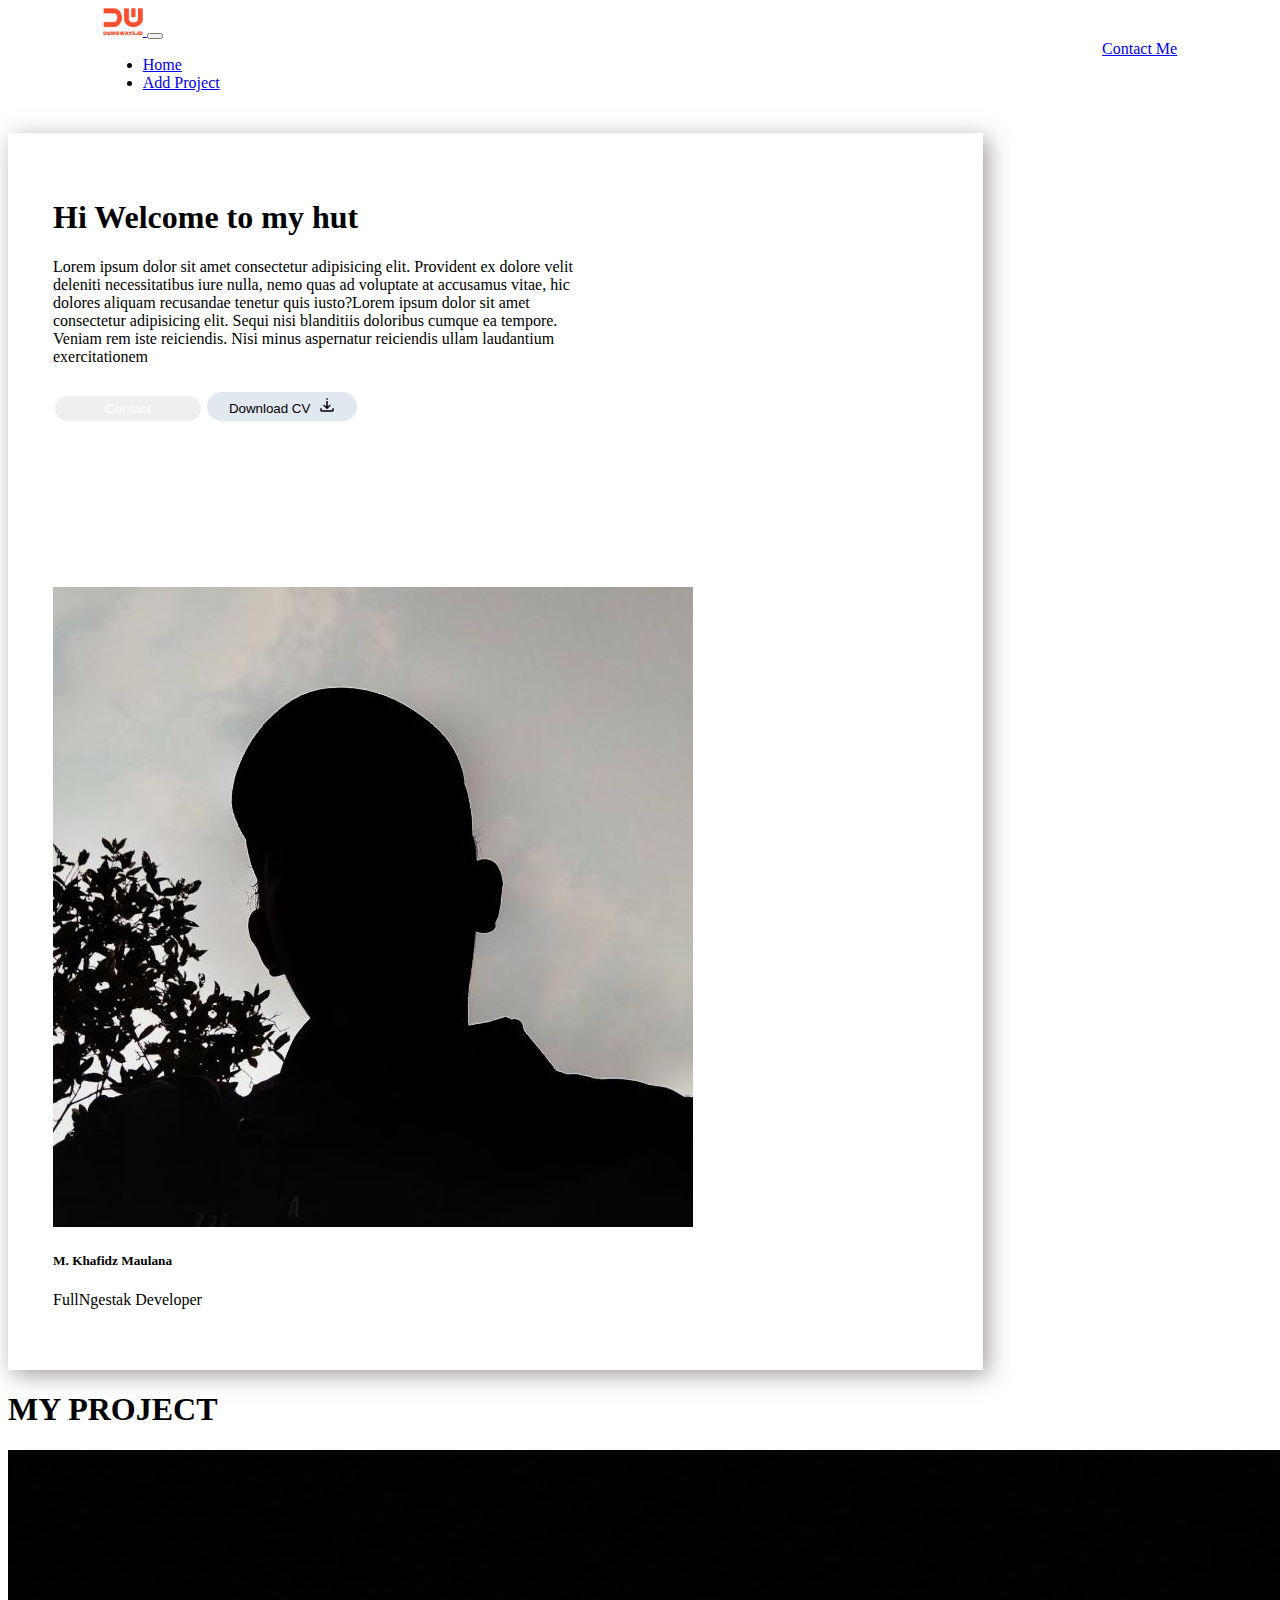
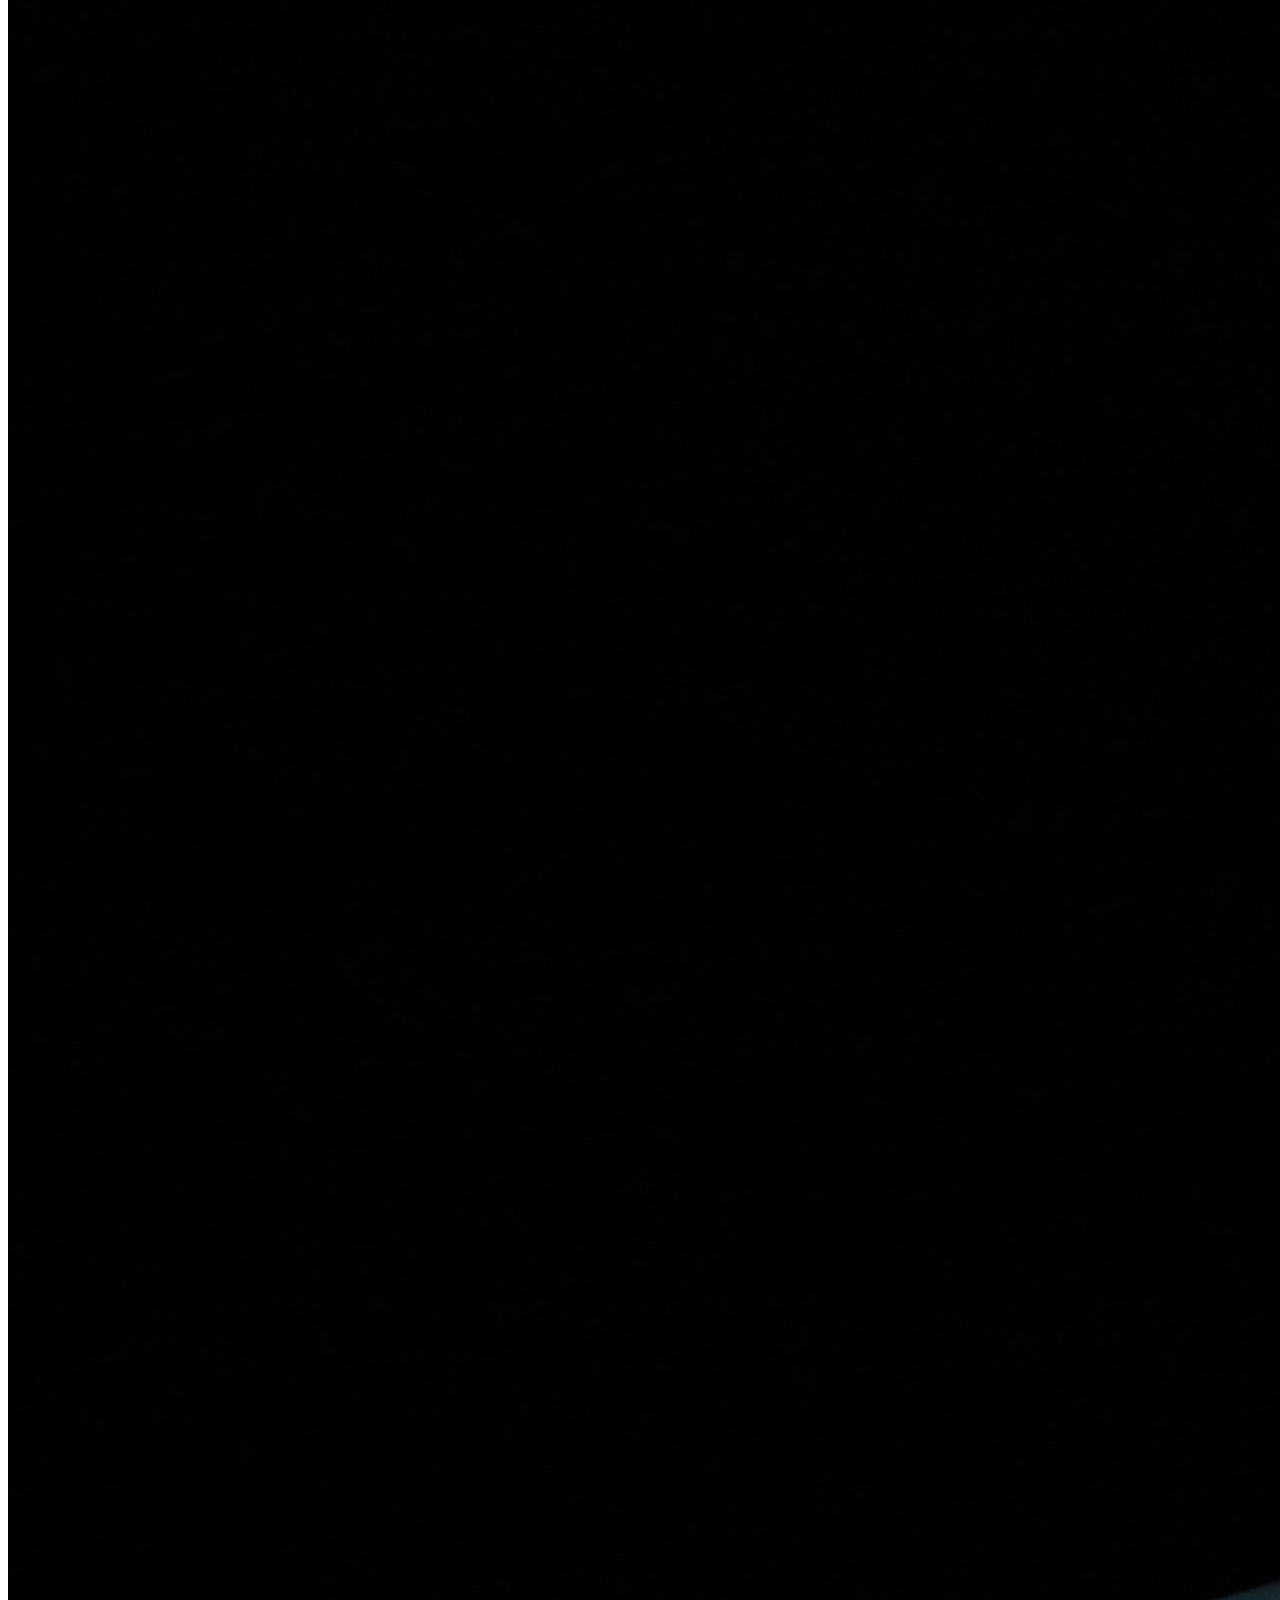
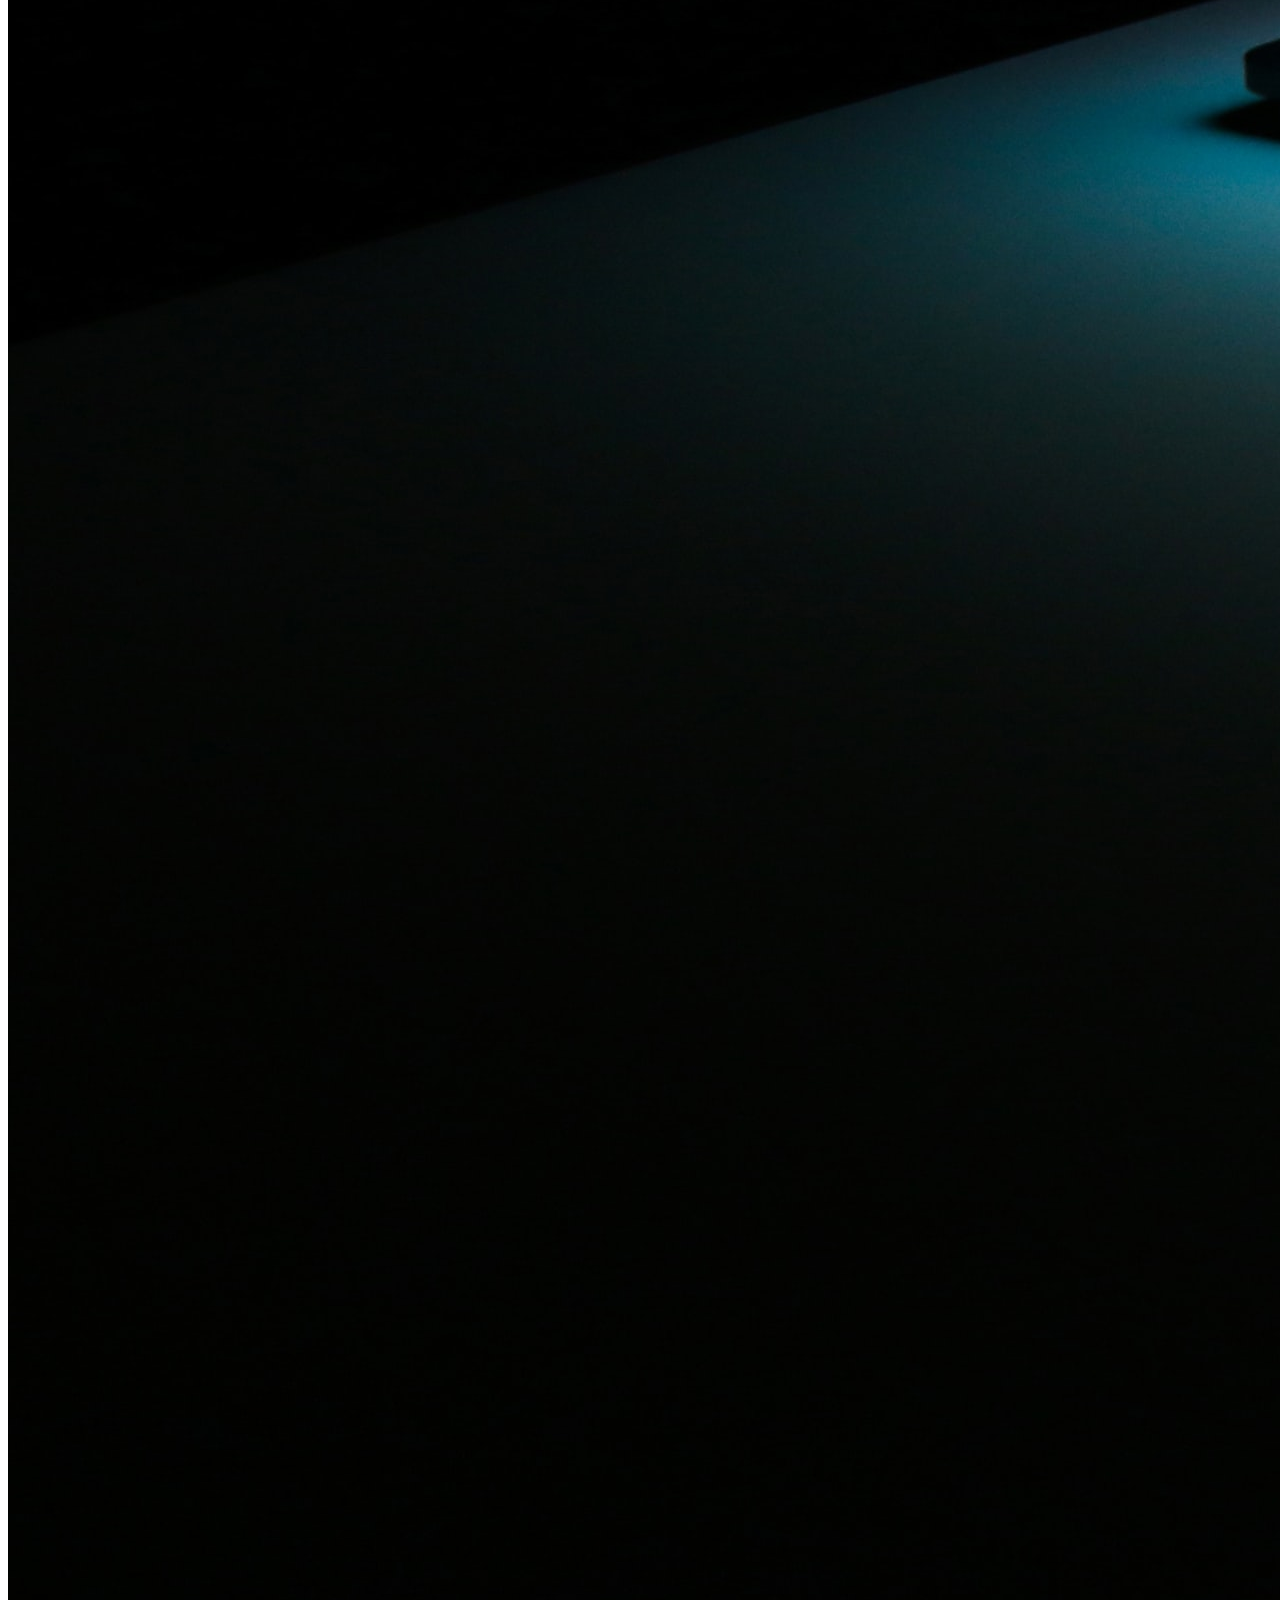
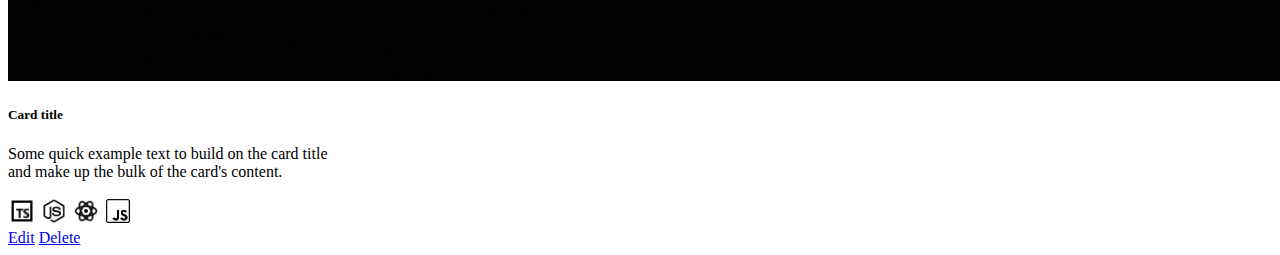
<file: views/index.html>
<!doctype html>
<html>
    <head>
        <meta charset="utf-8">
        <meta name="viewport" content="width=device-width, initial-scale=1">
        <title>Bootstrap demo</title>
        <link href="https://cdn.jsdelivr.net/npm/bootstrap@5.2.3/dist/css/bootstrap.min.css" rel="stylesheet" integrity="sha384-rbsA2VBKQhggwzxH7pPCaAqO46MgnOM80zW1RWuH61DGLwZJEdK2Kadq2F9CUG65" crossorigin="anonymous">
        <link rel="stylesheet" href="../public/css/home.css">
    </head>
    <body>

        <nav class="navbar navbar-expand-lg bg-light">
            <div class="container-fluid">
                <a class="navbar-brand" href="#">
                    <img src="../public/img/logo.png" alt="Logo" width="40" class="d-inline-block align-text-top">
                </a>
                <button class="navbar-toggler" type="button" data-bs-toggle="collapse" data-bs-target="#navbarNav" aria-controls="navbarNav" aria-expanded="false" aria-label="Toggle navigation">
                    <span class="navbar-toggler-icon"></span>
                </button>
                <div class="list-nav collapse navbar-collapse" id="navbarNav">
                    <ul class="navbar-nav">
                        <li class="nav-item">
                            <a class="nav-link active" aria-current="page" href="/">Home</a>
                        </li>
                        <li class="nav-item">
                            <a class="nav-link active" href="/project">Add Project</a>
                        </li>
                    </ul>
                    <a class="wasd btn text-white bg-dark" href="/contact" role="button">Contact Me</a>
                </div>
            </div>
        </nav>

        <div class="container d-flex rounded-3" width:>
            <div class="content" style="width: 60%;">
                <h1>Hi Welcome to my hut</h1>
                <p>Lorem ipsum dolor sit amet consectetur adipisicing elit. Provident ex dolore velit deleniti necessitatibus iure nulla, nemo quas ad voluptate at accusamus vitae, hic dolores aliquam recusandae tenetur quis iusto?Lorem ipsum dolor sit amet consectetur adipisicing elit. Sequi nisi blanditiis doloribus cumque ea tempore. Veniam rem iste reiciendis. Nisi minus aspernatur reiciendis ullam laudantium exercitationem</p>
                <button class="contact bg-dark">Contact</button>
                <button class="download-cv">Download CV
                    <img src="../public/img/download.png" alt="download">
                </button>
        
                <!-- Icon -->
                <div class="icons">
                    <a href="#">
                        <img class="bg-dark" src="../public/img/linkedin.png" alt="linkedin">
                    </a>
                    <a href="#">
                        <img class="bg-dark" src="../public/img/instagram.png" alt="instagram">
                    </a>
                    <a href="#">
                        <img class="bg-dark" src="../public/img/facebook.png" alt="facebook">
                    </a>
                    <a href="#">
                        <img class="bg-dark" src="../public/img/twiter1.svg" alt="twiter">
                    </a>
                </div>
            </div>
            <div class="card text-center m-auto" style="width: 18rem;">
                <img src="../public/img/myFoto.jpg" class="card-img-top" alt="...">
                <div class="card-body">
                    <h5 class="card-title">M. Khafidz Maulana</h5>
                    <p class="card-text">FullNgestak Developer</p>
                </div>
            </div>
        </div>

        <!-- Projek start -->
        <div class="container-projek mt-5 m-auto">
            <h1 class="text-center">MY PROJECT</h1>
            <div class="content-card d-flex flex-wrap justify-content-center">
                
                <a href="/project-detail/123" style="text-decoration: none; color:black;">
                    <div class="card ms-3 mb-3" style="width: 20rem;">
                        <img src="../public/img/laptop.jpg" class="card-img-top" alt="...">
                        <div class="card-body">
                            <h5 class="card-title">Card title</h5>
                            <p class="card-text">Some quick example text to build on the card title and make up the bulk of the card's content.</p>
                            <div class="icon mb-2">
                                <img src="../public/img/typeScript.png" alt="">
                                <img src="../public/img/nodejs.png" alt="">
                                <img src="../public/img/reactJs.png" alt="">
                                <img src="../public/img/javaScript.png" alt="">
                            </div>
                            <a href="#" class=" btn btn-primary">Edit</a>
                            <a href="#" class="btn btn-primary">Delete</a>
                        </div>
                    </div>
                </a>
            </div>
        </div>
        <!-- Projek End -->




        
        <script src="https://cdn.jsdelivr.net/npm/@popperjs/core@2.11.6/dist/umd/popper.min.js" integrity="sha384-oBqDVmMz9ATKxIep9tiCxS/Z9fNfEXiDAYTujMAeBAsjFuCZSmKbSSUnQlmh/jp3" crossorigin="anonymous"></script>
        <script src="https://cdn.jsdelivr.net/npm/bootstrap@5.2.3/dist/js/bootstrap.min.js" integrity="sha384-cuYeSxntonz0PPNlHhBs68uyIAVpIIOZZ5JqeqvYYIcEL727kskC66kF92t6Xl2V" crossorigin="anonymous"></script>
        <script src="https://cdn.jsdelivr.net/npm/bootstrap@5.2.3/dist/js/bootstrap.bundle.min.js" integrity="sha384-kenU1KFdBIe4zVF0s0G1M5b4hcpxyD9F7jL+jjXkk+Q2h455rYXK/7HAuoJl+0I4" crossorigin="anonymous"></script>
    </body>
</html>
</file>
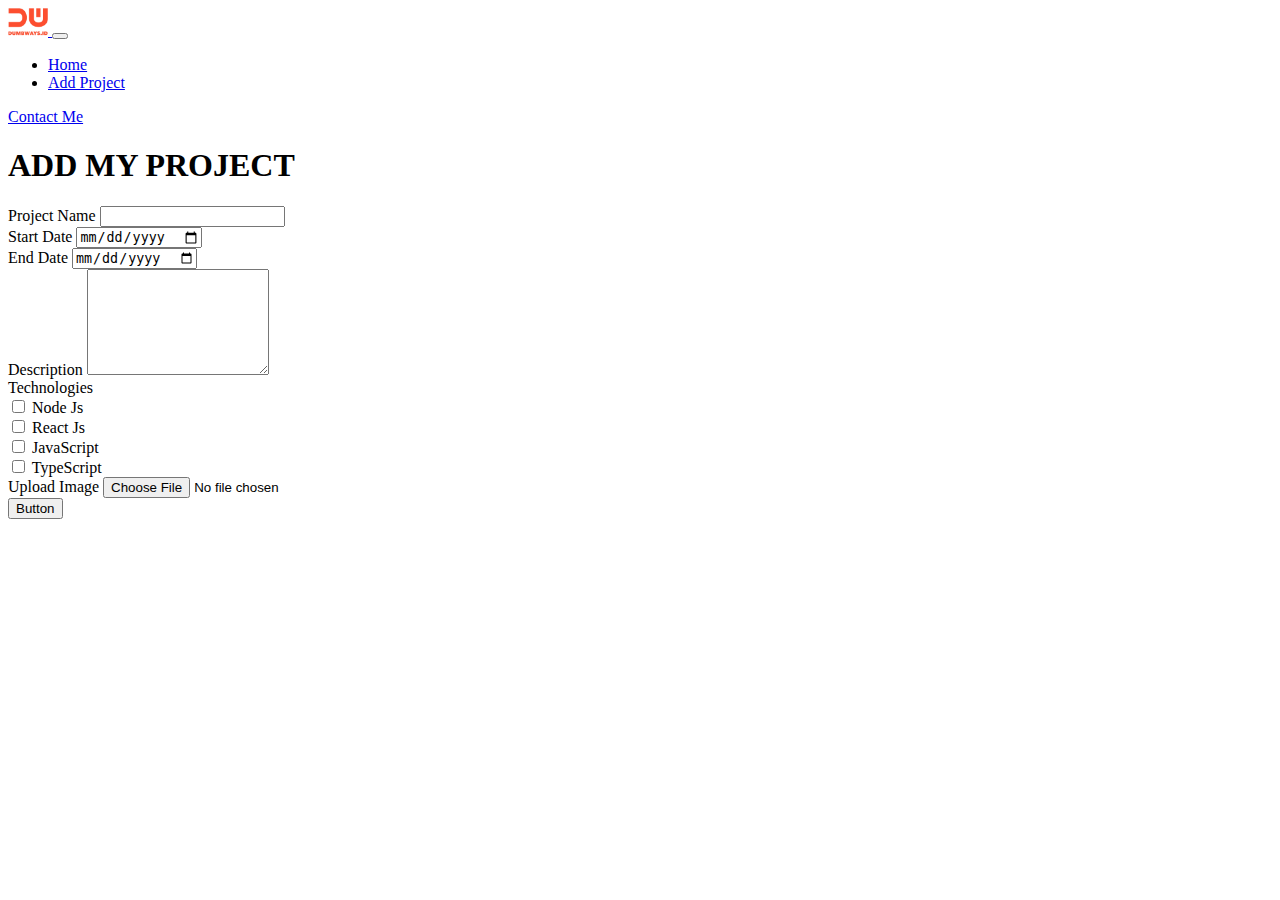
<file: views/addProject.html>
<!doctype html>
<html lang="en">
    <head>
        <meta charset="utf-8">
        <meta name="viewport" content="width=device-width, initial-scale=1">
        <title>Add Project</title>
        <link href="https://cdn.jsdelivr.net/npm/bootstrap@5.2.3/dist/css/bootstrap.min.css" rel="stylesheet" integrity="sha384-rbsA2VBKQhggwzxH7pPCaAqO46MgnOM80zW1RWuH61DGLwZJEdK2Kadq2F9CUG65" crossorigin="anonymous">
        <link rel="stylesheet" href="../public/css/addProject.css">
    </head>
    <body>
        <nav class="navbar m-auto navbar-expand-lg bg-light">
            <div class="container-fluid">
                <a class="navbar-brand" href="#">
                    <img src="/public/img/logo.png" alt="Logo" width="40" class="d-inline-block align-text-top">
                </a>
                <button class="navbar-toggler" type="button" data-bs-toggle="collapse" data-bs-target="#navbarNav" aria-controls="navbarNav" aria-expanded="false" aria-label="Toggle navigation">
                    <span class="navbar-toggler-icon"></span>
                </button>
                <div class="d-flex justify-content-between collapse navbar-collapse" id="navbarNav">
                    <ul class="navbar-nav">
                        <li class="nav-item">
                            <a class="nav-link active" aria-current="page" href="/">Home</a>
                        </li>
                        <li class="nav-item">
                            <a class="nav-link active" href="/addProject">Add Project</a>
                        </li>
                    </ul>
                    <a class="wasd btn text-white bg-dark" href="/contact" role="button">Contact Me</a>
                </div>
            </div>
        </nav>


        <div class="container">
            <h1 class="text-center">ADD MY PROJECT</h1>
            <form action="/add-project" method= "POST" class="form m-auto">
                <div class="mb-3">
                    <label for="exampleInputEmail1" class="form-label fw-bold">Project Name</label>
                    <input type="text" name="title" class="form-control" id="exampleInputEmail1" aria-describedby="emailHelp">
                </div>
                <div class="row mb-3">
                    <div class="col">
                        <label for="" class="form-label fw-bold">Start Date</label>
                        <input type="date" name="startdate" class="form-control" placeholder="First name" aria-label="First name">
                    </div>
                    <div class="col">
                        <label for="" class="form-label fw-bold">End Date</label>
                        <input type="date" name="enddate" class="form-control" placeholder="Last name" aria-label="Last name">
                    </div>
                </div>
                <div class="">
                    <label for="floatingTextarea2 fw-bold">Description</label>
                    <textarea class="form-control" name="description" placeholder="" id="floatingTextarea2" style="height: 100px"></textarea>
                </div>

                <label for="" class="form-label fw-bold">Technologies</label>
                <div class="checkbox d-grid grid-check justify-content-between mb-3" style="width: 240px;">
                    <div class="form-check">
                        <input name="nodejs" class="form-check-input" type="checkbox" value="" id="defaultCheck1">
                        <label class="form-check-label" for="defaultCheck1">Node Js</label>
                    </div>
                    <div class="form-check">
                        <input class="form-check-input" type="checkbox" value="" id="defaultCheck1">
                        <label class="form-check-label" for="defaultCheck1">React Js</label>
                    </div>
                    <div class="form-check">
                        <input class="form-check-input" type="checkbox" value="" id="defaultCheck1">
                        <label class="form-check-label" for="defaultCheck1">JavaScript</label>
                    </div>
                    <div class="form-check">
                        <input class="form-check-input" type="checkbox" value="" id="defaultCheck1">
                        <label class="form-check-label" for="defaultCheck1">TypeScript</label>
                    </div>
                </div>

                <div class="mb-3">
                    <label for="formFile" class="form-label fw-bold">Upload Image</label>
                    <input class="form-control" type="file" id="formFile">
                </div>

                <div class="d-grid gap-2 d-md-flex justify-content-md-end">
                    <button class="btn btn-dark" >Button</button>
                </div>
            </form>
        </div>





        <script src="https://cdn.jsdelivr.net/npm/bootstrap@5.2.3/dist/js/bootstrap.bundle.min.js" integrity="sha384-kenU1KFdBIe4zVF0s0G1M5b4hcpxyD9F7jL+jjXkk+Q2h455rYXK/7HAuoJl+0I4" crossorigin="anonymous"></script>
    </body>
</html>
</file>
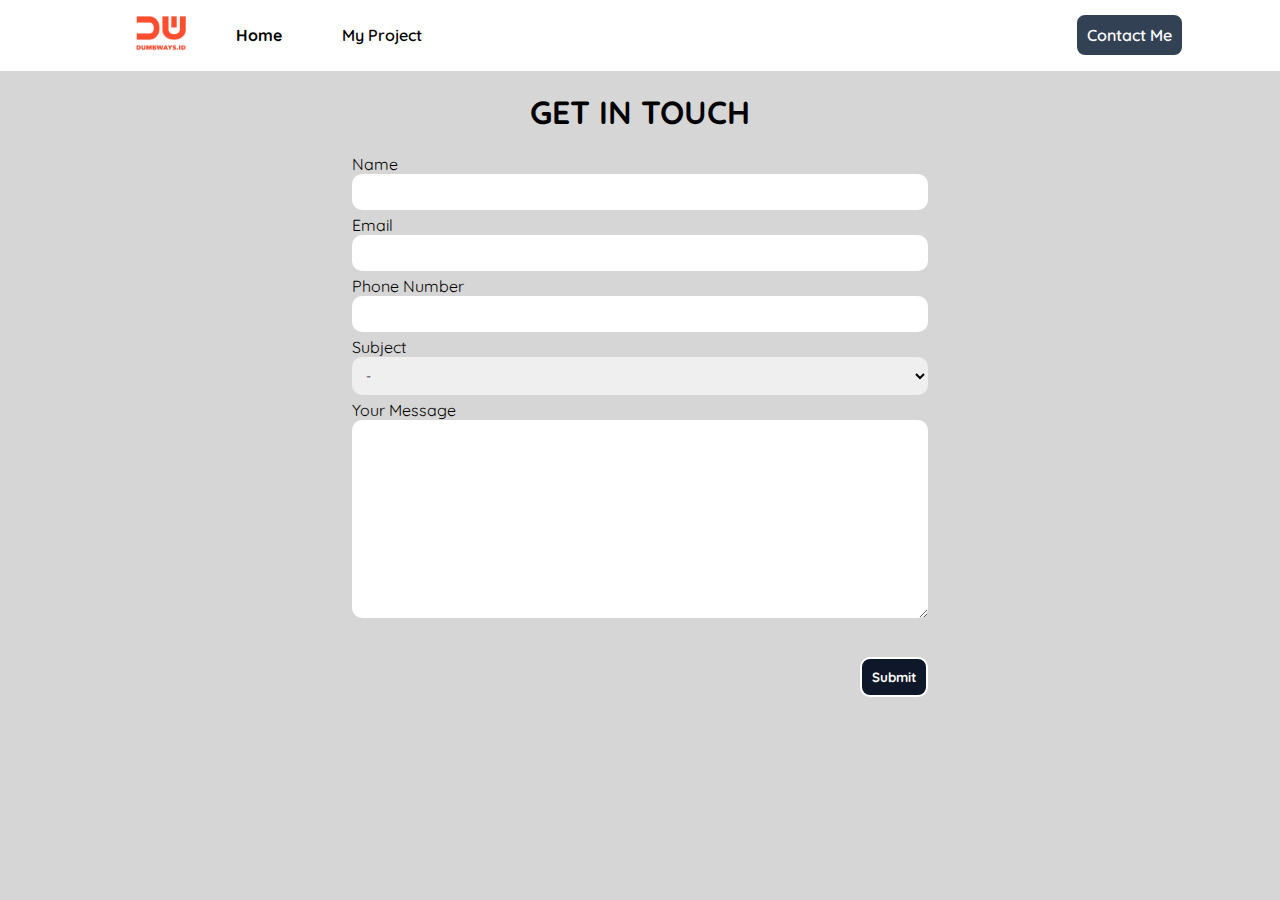
<file: views/contact.html>
<!DOCTYPE html>
<html lang="en">
<head>
    <meta charset="UTF-8">
    <meta http-equiv="X-UA-Compatible" content="IE=edge">
    <meta name="viewport" content="width=device-width, initial-scale=1.0">
    <title>HomePage</title>
    <link rel="stylesheet" href="/public/css/style.css">
</head>
<body>
    <!-- Start Navbar -->
    <div class="container-nav">
        <nav>
            <ul>
                <li><img src="/public/img/logo.png" alt="logo" class="logo"></li>
                <li><a href="/" class="home">Home</a></li>
                <li><a href="/addProject">My Project</a></li>
            </ul>
            <a href="/contact" class="btn-contact">Contact Me</a>
        </nav>
    </div>
    <!-- End Navbar -->

    <form id="form" class="form">
        <h1>GET IN TOUCH</h1>

        <label >Name</label>
        <input oninput="onInput()" class="input-name" type="text" id="username" >
        <div class="eror"></div>
        
        <label >Email</label>
        <input oninput="onInput()" class="input-email" type="email" id="email" >
        <div class="eror"></div>

        <label >Phone Number</label>
        <input oninput="onInput()" class="input-phone" type="number" id="phone">
        <div class="eror"></div>
        
        <label >Subject</label>
        <select oninput="onInput()" class="input-subject" id="subject">
            <option value="">-</option>
            <option value="front end">front end</option>
            <option value="back end">back end</option>
            <option value="full stack">fullstack</option>
        </select>
        <div class="eror"></div>
        
        <label >Your Message</label>
        <textarea oninput="onInput()" class="input-message" id="message" ></textarea>
        <div class="eror"></div>
        
        <div class="btn-submit">
            <button type="button" id="submit" onclick="onSubmit()">Submit</button>
        </div>
    </form>

    <script src="/public/js/contact.js"></script>
</body>
</html>
</file>
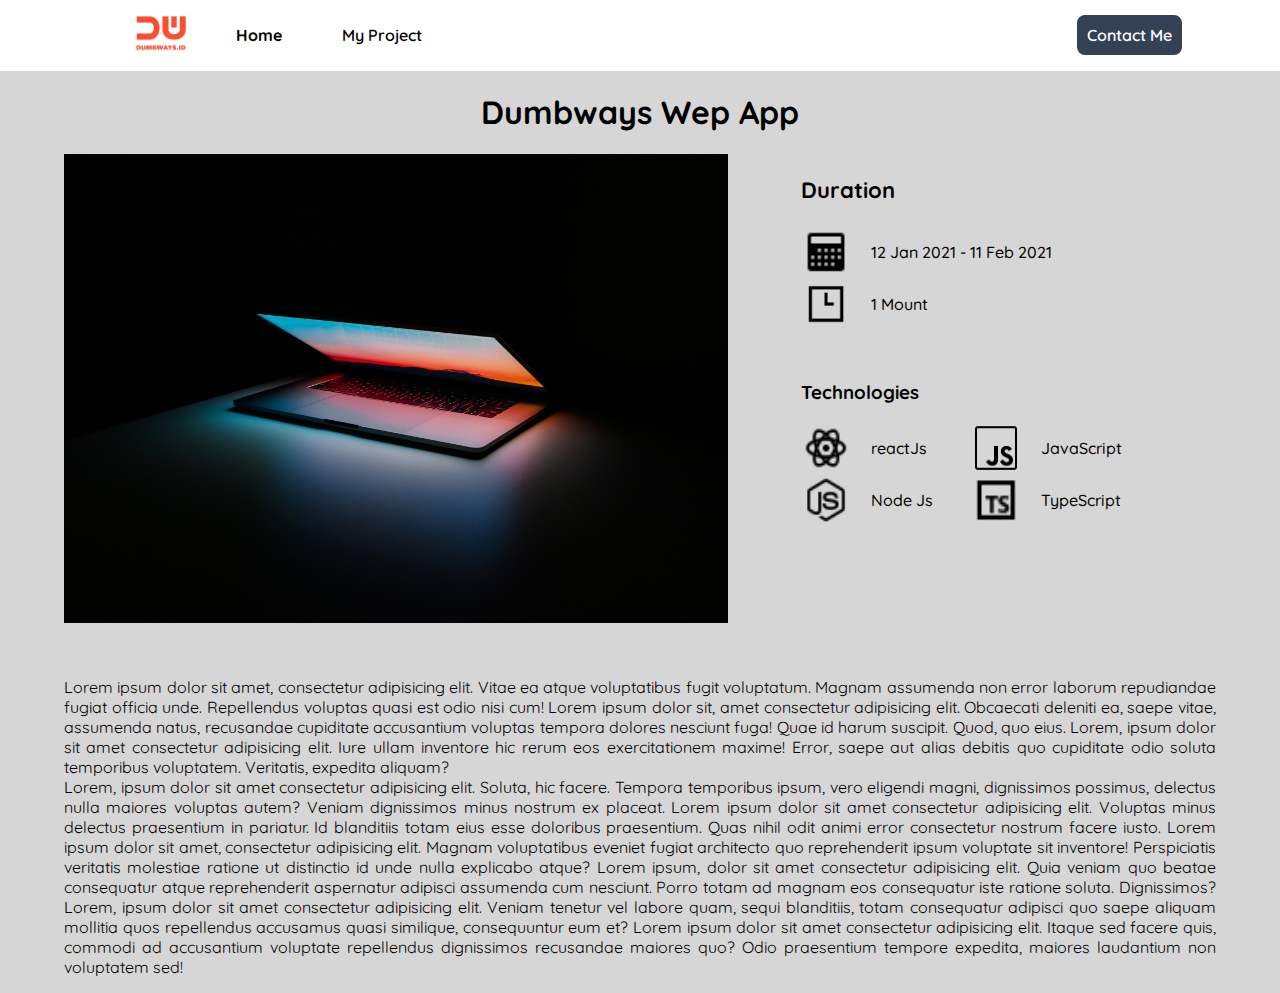
<file: views/projectDetail.html>
<!DOCTYPE html>
<html lang="en">
<head>
    <meta charset="UTF-8">
    <meta http-equiv="X-UA-Compatible" content="IE=edge">
    <meta name="viewport" content="width=device-width, initial-scale=1.0">
    <title>Profil Detail</title>
    <link rel="stylesheet" href="/public/css/profildetail.css">
</head>
<body>
    <!-- Start Navbar -->
    <div class="container-nav">
        <nav>
            <ul>
                <li><img src="../public/img/logo.png" alt="logo" class="logo"></li>
                <li><a href="/" class="home">Home</a></li>
                <li><a href="/project">My Project</a></li>
            </ul>
            <a href="/contact" class="btn-contact">Contact Me</a>
        </nav>
    </div>
    <!-- End Navbar -->

    <main>
        <h1 class="title">Dumbways Wep App</h1>
        <div class="container-content">
            <div class="title-img">
                <img src="/public/img/laptop.jpg" alt="">
            </div>
            <div class="content">
                <div class="duration">
                    <h3>Duration</h3>
                    <div class="icon-calender">
                        <img src="/public/img/calender.png" alt="calender">
                        <p>12 Jan 2021 - 11 Feb 2021</p>
                    </div>
                    <div class="icon-mount">
                        <img src="/public/img/clock.png" alt="clock">
                        <p>1 Mount</p>
                    </div>
                </div>
                <div class="technologi">
                    <h3>Technologies</h3>
                    <div class="container-icon">
                        <div class="icon-tech">
                            <img src="/public/img/reactJs.png" alt="">
                            <p>reactJs</p>
                        </div>
                        <div class="icon-tech">
                            <img src="/public/img/javaScript.png" alt="">
                            <p>JavaScript</p>
                        </div>
                        <div class="icon-tech">
                            <img src="/public/img/nodejs.png" alt="">
                            <p>Node Js</p>
                        </div>
                        <div class="icon-tech">
                            <img src="/public/img/typeScript.png" alt="">
                            <p>TypeScript</p>
                        </div>
                    </div>
                </div>
            </div>
        </div>
        <div class="container-teks">
            <p>Lorem ipsum dolor sit amet, consectetur adipisicing elit. Vitae ea atque voluptatibus fugit voluptatum. Magnam assumenda non error laborum repudiandae fugiat officia unde. Repellendus voluptas quasi est odio nisi cum! Lorem ipsum dolor sit, amet consectetur adipisicing elit. Obcaecati deleniti ea, saepe vitae, assumenda natus, recusandae cupiditate accusantium voluptas tempora dolores nesciunt fuga! Quae id harum suscipit. Quod, quo eius. Lorem, ipsum dolor sit amet consectetur adipisicing elit. Iure ullam inventore hic rerum eos exercitationem maxime! Error, saepe aut alias debitis quo cupiditate odio soluta temporibus voluptatem. Veritatis, expedita aliquam? <br> Lorem, ipsum dolor sit amet consectetur adipisicing elit. Soluta, hic facere. Tempora temporibus ipsum, vero eligendi magni, dignissimos possimus, delectus nulla maiores voluptas autem? Veniam dignissimos minus nostrum ex placeat. Lorem ipsum dolor sit amet consectetur adipisicing elit. Voluptas minus delectus praesentium in pariatur. Id blanditiis totam eius esse doloribus praesentium. Quas nihil odit animi error consectetur nostrum facere iusto. Lorem ipsum dolor sit amet, consectetur adipisicing elit. Magnam voluptatibus eveniet fugiat architecto quo reprehenderit ipsum voluptate sit inventore! Perspiciatis veritatis molestiae ratione ut distinctio id unde nulla explicabo atque? Lorem ipsum, dolor sit amet consectetur adipisicing elit. Quia veniam quo beatae consequatur atque reprehenderit aspernatur adipisci assumenda cum nesciunt. Porro totam ad magnam eos consequatur iste ratione soluta. Dignissimos? Lorem, ipsum dolor sit amet consectetur adipisicing elit. Veniam tenetur vel labore quam, sequi blanditiis, totam consequatur adipisci quo saepe aliquam mollitia quos repellendus accusamus quasi similique, consequuntur eum et? Lorem ipsum dolor sit amet consectetur adipisicing elit. Itaque sed facere quis, commodi ad accusantium voluptate repellendus dignissimos recusandae maiores quo? Odio praesentium tempore expedita, maiores laudantium non voluptatem sed!</p>
        </div>
    </main>


</body>
</html>
</file>
<file: public/css/home.css>
.navbar{
    width: 85%;
    margin: auto;   
}
.list-nav{
    display: flex;
    justify-content: space-between;
}

.container{
    width: 70%;
    margin-top: 25px;
    padding: 45px;
    box-shadow: 5px 5px 21px 0px rgba(135,126,126,0.75);

}

/* Button */
.contact{
    width: 150px;
    padding: 5px;
    border: none;
    border-radius: 30px;
    color: white ;
    transition: 0.5s;
    border: 2px solid white;
}
.download-cv{
    margin-top: 10px;
    background-color: #e2e8f0;
    width: 150px;
    padding: 5px;
    border: none;
    transition: 0.5s;
    border-radius: 30px;
    cursor: pointer;
}
.download-cv img{
    width: 16px;
    margin-left: 5px;
}

/* Icon */
.icons{
    width: 40%;
    display: flex;
    justify-content: space-between;
    margin-top: 40px;
    margin-bottom: 50px;
}
.icons a img{
    width: 50px;
    border-radius: 40%;
    padding: 10px;
}


.container-projek{
    width: 80%;
}

.icon img{
    width: 28px;
}
</file>
<file: public/css/addProject.css>
.navbar{
    width: 85%;
}
.form{
    width: 576px;
}
.grid-check{
    grid-template-columns: auto auto !important;
}
</file>
<file: public/css/style.css>
@import url('https://fonts.googleapis.com/css2?family=Nunito:wght@400;500;600;700;800&family=Poppins&family=Quicksand:wght@400;500;600;700&display=swap');

*{
    font-family: 'Quicksand', sans-serif;
}

body{
    margin: 0;
    padding: 0;
    background-color: rgb(214, 214, 214);
}


/* Navbar */
.container-nav{
    width: 100%;
    background-color: white;
}
nav{
    width: 85%;
    display: flex;
    align-items: center;
    margin: auto;
    justify-content: space-between;
}
nav ul{
    list-style-type: none;
    display: flex;
    align-items: center;
}
nav li{
    margin-right: 40px;
}
.home{
    font-weight: bold;
}
nav a{
    color: black;
    font-weight: 600;
    padding: 10px;
    border-radius: 10px;
    text-decoration: none;
    transition: 0.5s;
}
nav a:hover{
    color: white;
    background-color: #0f172a;
    cursor: pointer;
    transition: 0.5s;
}
.logo{
    width: 50px;
}
.btn-contact{
    display: flex;
    align-items: center;
    padding: 10px;
    text-decoration: none;
    background-color: #334155;
    border: none;
    border-radius: 10px;
    color: white ;
    transition: 0.5s;
    border: 2px solid white;
}
.btn-contact:hover{
    border: 2px solid #334155;
    background-color: white;
    cursor: pointer;
    transition: 0.5s;
    color: #334155;
}


/* Container */
.container {
    width: 70%;
    margin: auto;
    margin-top: 25px;
    padding: 40px;
    padding-bottom: 0;
    display: flex;
    background-color: white;
    border-radius: 20px;
    box-shadow: 14px 11px 21px 0px rgba(135,126,126,0.75);
    justify-content: center;
}

/* Container Content */
.container-content{
    width: 55%;
    margin-top: 20px;
}


/* Content */
.title{
    color: #334155;
}
.content{
    text-align: justify;
}

/* Button */
.contact{
    width: 100px;
    padding: 10px;
    background-color: #0f172a;
    border: none;
    border-radius: 30px;
    color: white ;
    transition: 0.5s;
    border: 2px solid white;
}
.contact:hover{
    border: 2px solid #0f172a;
    background-color: white;
    cursor: pointer;
    transition: 0.5s;
    color: #334155;
}
.download-cv{
    margin-top: 10px;
    background-color: #e2e8f0;
    width: 150px;
    padding: 10px;
    border: none;
    transition: 0.5s;
    border-radius: 30px;
    cursor: pointer;
}
.download-cv img{
    width: 16px;
    margin-left: 5px;
}

/* Icon */
.icons{
    width: 40%;
    display: flex;
    justify-content: space-between;
    margin-top: 50px;
    margin-bottom: 50px;
}
.icons a img{
    width: 26px;
    background-color: #0f172a;
    border-radius: 40%;
    padding: 10px;
}
icons a img:hover{
    background-color: white;
}

/* Container-aside */
.container-aside{
    width: 45%;
}


/* Aside */
.aside{
    width: 300px;
    margin: auto;
    text-align: center;
    border-radius: 20px;
    overflow: hidden;
    background-color: #e2e8f0;
}
.aside img{
    width: 100%;
    object-fit: cover;
}

/* Form */
.form{
    width: 576px;
    margin: auto;
    display: flex;
    flex-direction: column;
}
.form h1{
    text-align: center;
}
.form input{
    padding: 10px;
    border-radius: 10px;
    border: none;
}
.form input:focus{
    outline: 2px solid #2563eb;
}
.form select{
    padding: 10px;
    border-radius: 10px;
    border: none;
}
.form select:focus{
    outline: 2px solid #2563eb;
}
.form textarea{
    border-radius: 10px;
    padding: 14px;
    border: none;
    height: 170px;
    margin-bottom: 14px;
}
.form textarea:focus{
    outline: 2px solid #2563eb;
}
.eror{
    color: red;
    margin-top: 0;
    margin-bottom: 5px;
}

.btn-submit{
    width: 100%;
    display: flex;
    justify-content: end;
}
.form button{
    padding: 10px;
    margin-top: 20px;
    font-weight: bold;
    color: white;
    background-color: #0f172a;
    border-radius: 10px;
    border: none;
    transition: 0.5s;
    cursor: pointer;
    border: 2px solid white;
}
.form button:hover{
    font-weight: bold;
    border: 2px solid #334155;
    background-color: white;
    transition: 0.5s;
    color: #334155;
}
</file>
<file: public/css/profildetail.css>
@import url('https://fonts.googleapis.com/css2?family=Nunito:wght@400;500;600;700;800&family=Poppins&family=Quicksand:wght@400;500;600;700&display=swap');

*{
    font-family: 'Quicksand', sans-serif;
}

body{
    margin: 0;
    padding: 0;
    background-color: rgb(214, 214, 214);
}


/* Navbar */
.container-nav{
    width: 100%;
    background-color: white;
}
nav{
    width: 85%;
    display: flex;
    align-items: center;
    margin: auto;
    justify-content: space-between;
}
nav ul{
    list-style-type: none;
    display: flex;
    align-items: center;
}
nav li{
    margin-right: 40px;
}
.home{
    font-weight: bold;
}
nav a{
    color: black;
    font-weight: 600;
    padding: 10px;
    border-radius: 10px;
    text-decoration: none;
    transition: 0.5s;
}
nav a:hover{
    color: white;
    background-color: #0f172a;
    cursor: pointer;
    transition: 0.5s;
}
.logo{
    width: 50px;
}
.btn-contact{
    display: flex;
    align-items: center;
    padding: 10px;
    text-decoration: none;
    background-color: #334155;
    border: none;
    border-radius: 10px;
    color: white ;
    transition: 0.5s;
    border: 2px solid white;
}
.btn-contact:hover{
    border: 2px solid #334155;
    background-color: white;
    cursor: pointer;
    transition: 0.5s;
    color: #334155;
}



/* ------------------- */
main{
    width: 90%;
    margin: auto;
}


.title{
    text-align: center;
}
.container-content{
    display: flex;
}
.title-img{
    width: 64%;
}
.title-img img{
    width: 90%;
}

/* ------------------ */
.duration h3{
    font-size: 22px;
}

.content{
    width: 36%;
}
.icon-calender{
    display: flex;
}
.icon-calender img{
    width: 50px;
    margin-right: 20px;
}
.icon-calender p{
    font-weight: 500;
}
/* ----------------- */
.icon-mount{
    display: flex;
}
.icon-mount img{
    width: 50px;
    margin-right: 20px;
}
.icon-mount p{
    font-weight: 500;
}
/* ------------------- */
.technologi{
    margin-top: 50px;
}
.container-icon{
    display: grid;
    grid-template-columns: 170px auto;
}
.icon-tech{
    display: flex;
}
.icon-tech img{
    width: 50px;
    margin-right: 20px;
}
.icon-tech p{
    font-weight: 500;
}
/* ------------------- */
.container-teks{
    text-align: justify;
    margin-top: 50px;
}
</file>
